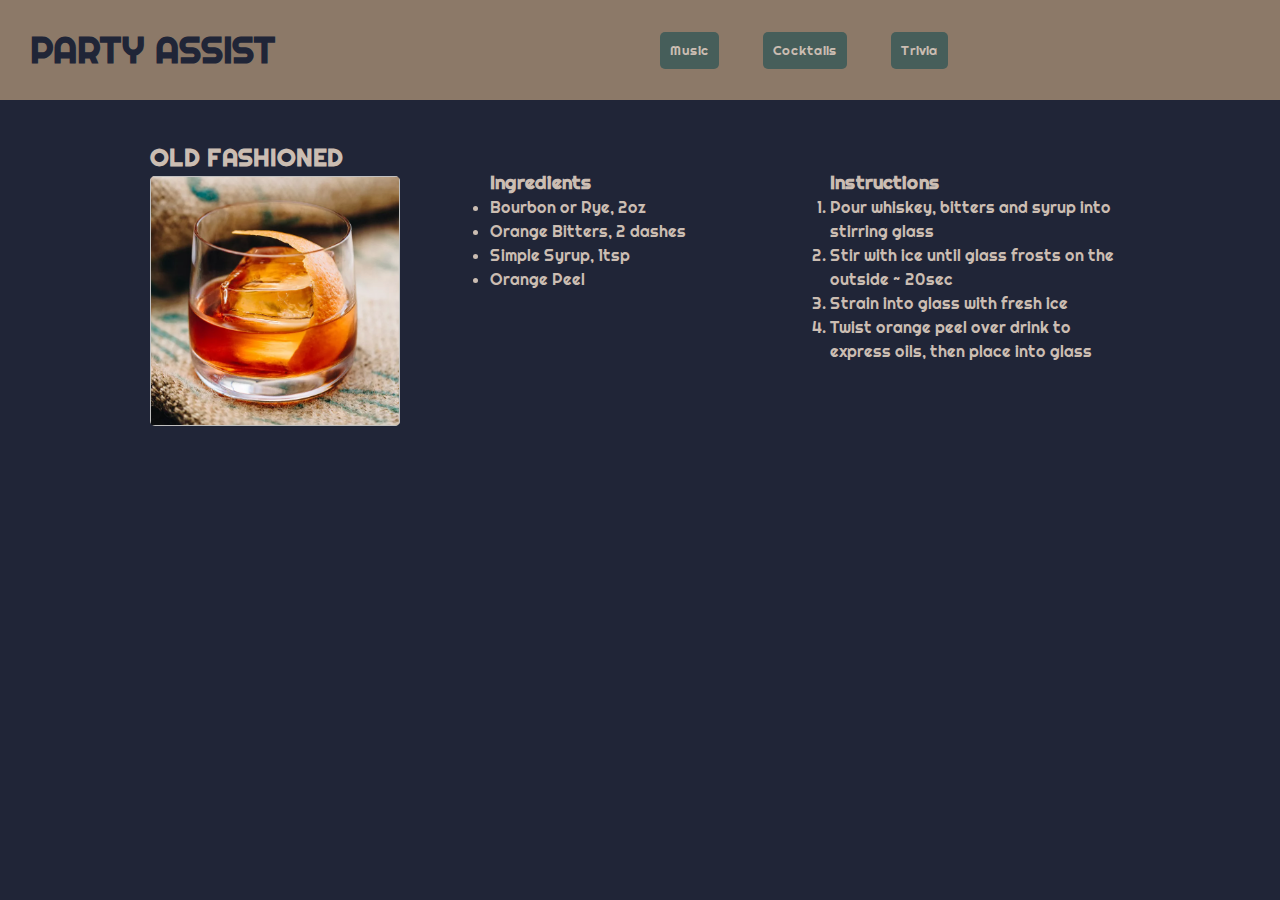
<file: index.html>
<!DOCTYPE html>
<html lang="en">

<head>
    <meta charset="UTF-8">
    <meta name="viewport" content="width=device-width, initial-scale=1.0">
    <title>Party Assist</title>
    <!-- <link rel="stylesheet" href="https://unpkg.com/purecss@2.0.5/build/pure-min.css" /> -->
    <!-- <link rel="stylesheet" href="https://unpkg.com/purecss@2.0.5/build/grids-responsive-min.css" /> -->
    <link rel="preconnect" href="https://fonts.gstatic.com">
    <link href="https://fonts.googleapis.com/css2?family=Righteous&display=swap" rel="stylesheet">
    <link rel="stylesheet" href="./assets/css/styles.css" />
    <link rel="stylesheet" href="./assets/css/spotify.css" />
    <link rel="stylesheet" href="./assets/css/cocktails.css" />
    <link rel="stylesheet" href="./assets/css/trivia.css" />
    <link rel="stylesheet" href="./assets/css/utilities.css" />
</head>

<body>
    <!-- Header Start -->
    <header>
        <h1 class="main-title">PARTY ASSIST</h1>
        <nav>
            <button id="music-btn" class="menu-button">Music</button>
            <button id="cocktail-btn" class="menu-button">Cocktails</button>
            <button id="trivia-btn" class="menu-button">Trivia</button>
        </nav>
    </header>
    <!-- Header End -->

    <!-- Main Start-->
    <main>
        <div id="main-content-container" class="main-content-container">

            <!-- Placeholder Content Start -->
            <div id="image-container">
                <h2 class="drink-name">OLD FASHIONED</h2>
                <img class="cocktail-image" />
            </div>
            <div id="ingredients-container">
                <h3 class="ingredients">Ingredients</h3>
                <ul class="ingredients-list">
                    <li>Bourbon or Rye, 2oz</li>
                    <li>Orange Bitters, 2 dashes</li>
                    <li>Simple Syrup, 1tsp</li>
                    <li>Orange Peel</li>
                </ul>
            </div>
            <div id="instructions-container">
                <h3 class="instructions">Instructions</h3>
                <ol class="instructions-list">
                    <li>Pour whiskey, bitters and syrup into stirring glass</li>
                    <li>Stir with ice until glass frosts on the outside ~ 20sec</li>
                    <li>Strain into glass with fresh ice</li>
                    <li>Twist orange peel over drink to express oils, then place into glass</li>
                </ol>
            </div>
            <!-- Placeholder Content End -->

        </div>
    </main>
    <!-- Main End -->

    <!-- Music Start-->
    <!-- <div class="container ">
        <div>
            <form action="">
                <h1 class="music-header">Top 10 Songs</h1>
                <input type="hidden" id='hidden_token'>
                <div class=" form-group row  ">
                    <label for="Genre" class="form-label ">Genre:</label>
                    <select name="" id="select_genre" class="form-control">
                        <option>Select...</option>                    
                    </select>
                </div>
                <div class=" form-group ">
                    <label for="Genre" class="form-label">Playlists:</label>
                    <select name="" id="select_playlist" class="form-control ">
                        <option>Select...</option>                    
                    </select>
                </div>                  
                <div class="  form-group ">
                    <button type="submit" id="btn_submit" class="btn ">Search</button>
                </div>          
            </form>        
            <div class="row">
                <div id="playlist-container">
                    <div class="song-list">
                        
                    </div>                                            
                </div>
                <div class="song-detail" id="song-detail">                
                </div>
            </div> 
        </div>  
    </div> -->
    <!-- Music End -->

    <!-- Modals Start -->
    <div id="modal-container">
        <div id="music-modal" class="modal hide">
            <h2 class="modal-title">Choose a Playlist</h2>
            <div id="playlist-button-container">
                <button class="playlist-btn pure-button" id="R&Rparty" value="37i9dQZF1DWYE5MI4mMuii">Rock & Roll
                    Party</button>
                <button class="playlist-btn pure-button" id="LoFiBeats" value="0vvXsWCC9xrXsKd4FyS8kM">LoFi Hip Hop
                    Beats</button>
                <button class="playlist-btn pure-button" id="Jazz2020" value="37i9dQZF1DWTtzPKJEaTC4">Best Jazz Songs of
                    2020</button>
                <button class="playlist-btn pure-button" id="Motown" value="5pAp9Q7ayzYXb74FWZBXTv">Motown Greatest
                    Hits!</button>
                <button class="playlist-btn pure-button" id="Nu-Funk" value="37i9dQZF1DWZgauS5j6pMv">Nu-Funk</button>
                <button class="playlist-btn pure-button" id="Party-Hits" value="37i9dQZF1DXa2PvUpywmrr">Party
                    Hits</button>
                <button class="playlist-btn pure-button" id="Brass-Bands" value="2HossUqdAoIhh2GTlrKI8n">Brass
                    Bands</button>
                <button class="playlist-btn pure-button" id="90sHipHop" value="37i9dQZF1DX186v583rmzp">I Love My '90s
                    Hip-Hop</button>
                <button class="playlist-btn pure-button" id="AllOut80s" value="37i9dQZF1DX4UtSsGT1Sbe">All Out
                    80s</button>
            </div>
            <div class="modal-btns">
                <button id="music-cancel" class="modal-button cancel">Close</button>
            </div>
        </div>

        <div id="cocktail-modal" class="modal cocktail-modal hide">
            <h2 class="modal-title">Generate Cocktail Recipe</h2>
            <form id="cocktail-search-form" class="modal-content">
                <label for="cocktail-by-name" class="modal-text">Have something in mind?</label>
                <div class="cocktail-name-input">
                    <input id="cocktail-by-name" name="cocktail-by-name" type="text"
                        placeholder="Enter cocktail name here..." class="user-input" />
                    <button id="cocktail-search-btn" type="submit">🔍</button>
                </div>
            </form>

            <div class="modal-text cocktail-search-history-container">
                Recent cocktails:
                <div id="cocktail-search-history"></div>
            </div>

            <div id="random-cocktail-modal" class="modal-content">
                <h3 class="modal-title secondary-title">Feeling Adventurous?</h3>
                <button id="random-confirm" class="confirm">Surprise Me!</button>
            </div>

            <div class="modal-btns">
                <button id="random-cancel" class="modal-button cancel">Close</button>
            </div>
        </div>

        <div id="trivia-modal" class="modal hide">
            <h1 class="modal-title">Trivia</h1>
            <div id="trivia-container" class="position-relative">
                <h2 id="trivia-header" class="hide position-absolute">Thanks for playing!</h2>
                <button id="trivia-start-button" class="position-absolute">Play Trivia!</button>

                <div id="trivia-content"></div>
            </div>

            <h3 id="correct-answer-text" class="hide answer-feedback">Correct!</h3>
            <h3 id="wrong-answer-text" class="hide answer-feedback">Incorrect!</h3>

            <div class="modal-btns">
                <button id='close-trivia-btn' class="modal-button cancel">Close</button>
            </div>
        </div>
    </div>
    <!-- Modals End -->

    <footer>
        <iframe id="spotify-widget" class="" src="https://open.spotify.com/embed/playlist/37i9dQZF1DWYE5MI4mMuii"
            frameborder="0" allowtransparency="true" allow="encrypted-media"></iframe>
    </footer>

    <script src="./assets/js/spotifyApi.js"></script>
    <script src="./assets/js/player.js"></script>
    <script src="./assets/js/cocktails.js"></script>
    <script src="./assets/js/trivia.js"></script>
</body>


</html>
</file>
<file: assets/css/styles.css>
:root {
    --olive: #465e5a;
    --purple: #59496d;
    
    --light: #cbbdb2;
    --medium: #8c7968;
    --dark: #202537;

    --lime: #6ba734;
    --teal: #0c9cad;
    --negroni: #ad0005;
}

* {
    margin: 0;
    padding: 0;
    box-sizing: border-box;
    font-family: 'Righteous', cursive; /* from Google Fonts */
}

h1 {
    padding: 0 auto;
    margin: 0 auto;   
}

a {
    text-decoration: none;
    color: var(--light);
}

body {
    color: var(--light);
    line-height: 1.5;
    position: relative;
}

button {
    margin: 20px;
    border: none;
    border-radius: 5px;
    padding: 10px;
}

/* HEADER STYLES START */
header {
    display: flex;
    flex-wrap: wrap;
    align-items: center;
    justify-content: space-between;
    width: 100%;
    height: 100px;
    background-color: var(--medium);
    position: absolute;
    top: 0;
    bottom: auto;
    z-index: 98;
}

.main-title {
    text-align: left;
    font-weight: bold;
    font-size: 36px;
    margin: 10px 30px;
    color: var(--dark);
}

nav {
    width: 50%;
}

.menu-button {
    background-color: var(--olive);
    color: var(--light);
}

.menu-button:hover {
    background-color: var(--light);
    color: var(--olive);
}
/* HEADER STYLES END */

/* MAIN PAGE STYLES START */
main {
    margin: 0 auto;
    padding: 120px 20px 100px 20px;
    min-height: 100vh;
    background-color: var(--dark);
    overflow: hidden;
    position: relative;
}

footer {
    height: 80px;
    position: absolute;
    bottom: 0;
    display: flex;
    justify-content: center;
    align-items: center;
}

#main-content-container {
    width: 100%;
    height: 100%;
    display: flex;
    flex-direction: row;
    flex-wrap: wrap;
    justify-content: center;
    align-items: center;
}

.pure-g {
    letter-spacing: normal;
}
/* MAIN PAGE STYLES END */

/* MODAL STYLES START */
.modal {
    position: fixed;
    z-index: 99;
    left: 50%;
    top: 50%;
    transform: translate(-50%, -50%);
    width: 60%;
    max-width: 100%;
    height: 600px;
    max-height: 100%;
    overflow: hidden;
    border: 3px solid var(--light);
    border-radius: 10px;
    padding: 15% auto;
    background-color: var(--purple);
    float: right;
}

.modal-title {
    width: 100%;
    text-align: center;
    border-top-left-radius: 10px;
    border-top-right-radius: 10px;
    padding: 10px 20px;
    background-color: var(--olive);
    color: var(--light);
}

.secondary-title {
    margin-top: 30px;
    border-radius: 0;
    background-color: var(--purple);
}

.modal-text {
    height: 100%;
    padding: 15px;
}

.modal-btns {
    position: absolute;
    right: 0;
    bottom: 0;
}

.modal-button {
    margin: 0 15px 15px 15px;
    background-color: var(--teal);
    color: var(--dark);
}
/* MODAL STYLES END */


/* MEDIA QUERIES START */
@media screen and (max-width: 680px) {

    header {
        align-items: center;
        justify-content: center;
    }

    .main-title {
        margin: 0;
        padding: 0;
        text-align: center;
        font-size: 32px;
        width: 100%;
    }

    nav {
        width: 100%;
        height: 30px;
        display: flex;
        justify-content: space-around;
        align-items: center;
    }

    .menu-button {
        margin: 0;
    }

    #main-content-container {
        width: 80vw;
    }
}
</file>
<file: assets/css/spotify.css>
/* Spotify API STYLES START */
.playlist-btn {
    display: block;
    width: 70%;
    margin: 5px auto;
    padding: 1px;
    border: 3px solid var(--medium);
    border-radius: 10px;
    background-color: var(--olive);
    color: var(--light);
}

#spotify-widget {
    width: 100vw;
    height: 100%;
}

.container {
    display: grid;
    grid-template-columns: 30% 40%;    
    width: 100%;
    background-color: var(--medium);
    margin: auto;
    justify-content: center;
}

.row {
    flex-direction: row;
}

.music-header {
    margin: auto;
    font-size: 35px;
    color: var(--dark);
}   
    
.form-label {
    color: var(--dark);
    font-size: large;
    font-weight: bold;
}

.form-control {
    color: var(--dark);
}
    
.btn {
    background-color: var(--lime);
    padding: 10px 15px;
    color: var(--dark);
    padding: 10px;
}

.song-list a {
    margin: 10px 5px 10px 5px;
    border: solid 3px var(--lime);
    display: inline-flex;
    color: var(--light);   
}

.song-detail {
    display: block;
}
/* Spotify API STYLES END */
</file>
<file: assets/css/cocktails.css>
.cocktail-modal {
    display: flex;
    flex-direction: column;
    justify-content: flex-start;
    align-items: center;
}

/* FORM STYLES START */
#cocktail-search-form {
    margin: 30px 0 50px 0;
    padding: 0 10px;
    width: 100%;
    height: 50px;
    display: flex;
    flex-wrap: wrap;
    flex-direction: row;
    justify-content: flex-start;
    align-items: baseline;
}

#cocktail-search-form label {
    padding: 0;
    height: auto;
}

#cocktail-search-form div {
    width: 100%;
    display: flex;
    flex-direction: row;
    justify-content: center;
    align-items: center;
}

#cocktail-search-form div input {
    border-radius: 5px;
    border: none;
    padding: 10px;
    width: 100%;
}

#cocktail-search-form div button {
    background-color: var(--dark);
    margin: 0;
    width: 50px;
}
/* FORM STYLES END */

/* SEARCH HISTORY STYLES START */
.cocktail-search-history-container {
    width: 100%;
    height: auto;
}
/* SEARCH HISTORY STYLES END */

.cocktail-name {
    border: 3px solid var(--medium);
    border-radius: 10px;
    background-color: var(--olive);
    color: var(--light);
    margin: 3px;
    padding: 3px;
}

.cocktail-image {
    background-image: url(../images/old-fashioned.webp);
    background-size: cover;
    width: 250px;
    height: 250px;
    border-radius: 2%;
}

#image-container,
#ingredients-container,
#instructions-container {
    min-height: 230px;
    display: flex;
    width: 25%;
    min-width: 230px;
    max-width: 300px;
    margin: 20px;
    flex-direction: column;
    justify-content: flex-start;
    align-items: flex-start;
}

#image-container {
    min-width: 250px;
}

.cocktail-search-error {
    text-align: center;
    margin: 10px 10%;
    line-height: 2;
    display: flex;
    flex-direction: column;
    align-items: center;
    justify-content: center;
}

#cocktail-search-history {
    display: flex;
    justify-content: space-around;
}

#random-confirm,
#surprise-confirm {
    padding: auto;
    width: 350px;
    height: 75px;
    font-size: 26px;
    overflow: hidden;
}

@media screen and (max-width: 1000px) {

    #image-container,
    #ingredients-container,
    #instructions-container {
        margin: 30px;
    }
}

@media screen and (max-width: 950px) {

    #instructions-container {
        width: 100%;
        max-width: 520px;
    }
}

@media screen and (max-width: 640px) {

    #image-container {
        min-width: 300px;
    }

    #image-container,
    #ingredients-container,
    #instructions-container {
        margin: 0;
        padding: 20px;
    }

}

@media screen and (max-width: 500px) {
    
    #image-container,
    #ingredients-container,
    #instructions-container {
        min-height: 0;
        min-width: 100%;
        width: 100%;
        padding: 20px 0;
    }

    .cocktail-image {
        width: 80vw;
        min-width: 80vw;
        max-width: 80vw;
        height: 80vw;
        min-height: 80vw;
        max-height: 80vw;
    }
}
</file>
<file: assets/css/trivia.css>
/*Start of Tivia*/
#trivia-modal {
    background-color: var(--dark);
}

#trivia-container {
    width: 100%;
    height: 80%;
    display: flex;
    flex-direction: column;
    justify-content: center;
    align-items: center;
}

#trivia-header {
    top: 25%;
}

#trivia-start-button {
    background-color: var(--medium);
    padding: auto;
    width: 350px;
    height: 75px;
    font-size: 26px;
    overflow: hidden;
}

#trivia-start-button:hover {
    background-color: var(--purple);
}

#trivia-container h3 {
    font-weight: bold;
}

#trivia-container h4 {
    font-weight: bold;
    margin: 10px 10px;
}

#trivia-container ul {
    margin-bottom: 10px;
    border-bottom: var(--dark) solid;
}

#trivia-container ul button {
    padding: 10px;
    margin-right: 3px;
    background-color: var(--medium);
    color: var(--dark);
    font-weight: 400;
   
}

#trivia-container .correct-answer {
    background-color: var(--lime);
}

#trivia-container .wrong-answer {
    background-color: var(--negroni);
}

#trivia-content {
    height: 100%;
    display: flex;
    flex-direction: column;
    justify-content: space-around;
    align-items: center;
    text-align: center;
}

.question-info {
    display: flex;
    flex-wrap: wrap;
    flex-direction: column;
    justify-content: space-between;
}

.answer-feedback {
    margin: 0 70px;
}
/* end of trivia */
</file>
<file: assets/css/utilities.css>
/* UTILITY STYLES START */
.hide {display: none;}

.position-relative {position: relative;}
.position-absolute {position: absolute;}

.width-100 {width: 100%;}

.cancel {
    float: right;
    background-color: var(--negroni);
    color: var(--light);
}

.confirm {
    float: right;
    background-color: var(--teal);
    color: var(--dark);
}
/* UTILITY STYLES END */
</file>
